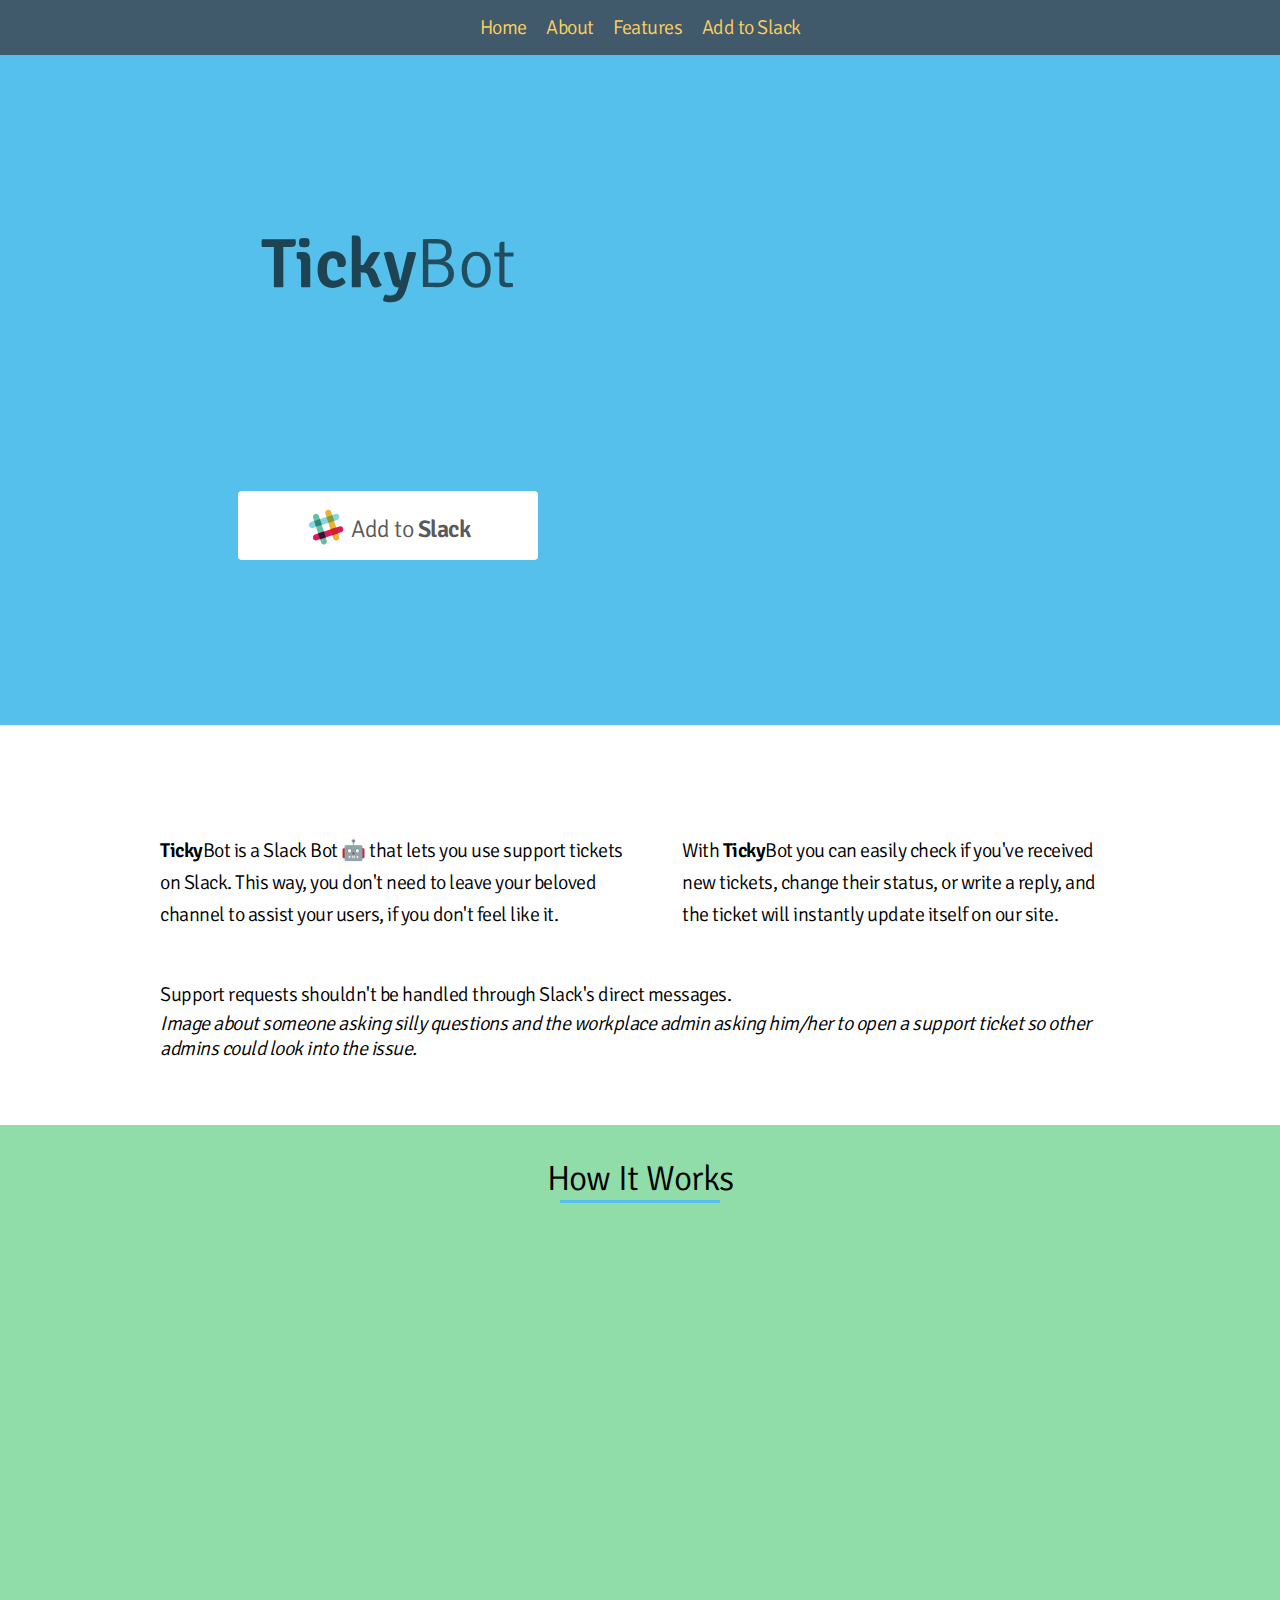
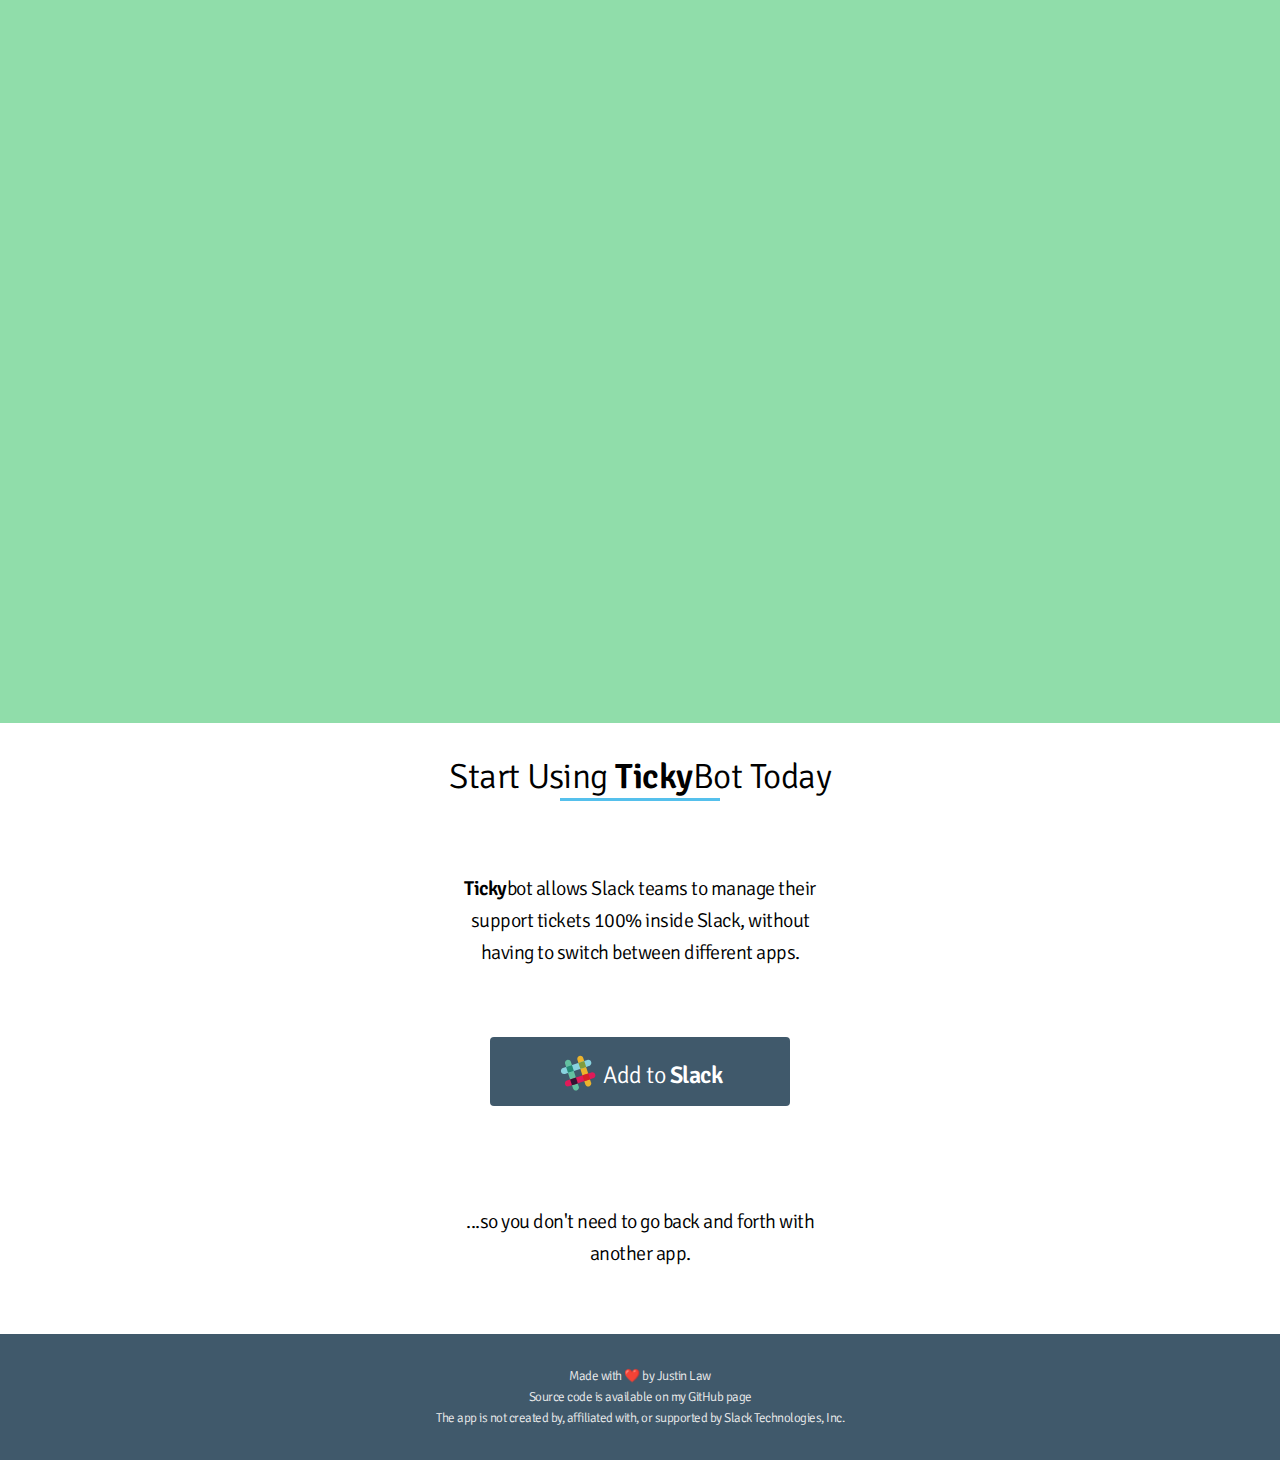
<file: index.html>
<html>

<head>
    <link rel="stylesheet" href="style.css">
    <link href="https://fonts.googleapis.com/css2?family=Signika:wght@300;400;600;700&display=swap" rel="stylesheet">
    <title>TickyBot Clone</title>
    <meta name="viewport" content="width=device-width, initial-scale=1"/>
</head>

<body>

    <nav class="navigation" id="top">
        <div class="container">
            <ul>
                <li><a href="#home">Home</a></li>
                <li><a href="#about">About</a></li>
                <li><a href="#features">Features</a></li>
                <li><a href="https://slack.com/">Add to Slack</a></li>
            </ul>
        </div>
    </nav>

    <header class="header" id="home">
        <div class="container">
            <div class="row">
                <div class="col-1-of-2">
                    <h1 class="heading--primary"><strong class="heading--strong">Ticky</strong>Bot</h1>
                    <p class="header--text margin-bottom-medium">Let your team manage their support tickets 100% inside
                        Slack</p>
                    <a href="https://slack.com/" class="btn btn--white" id="btn--white"><img
                            src="./tickybot-assets-master/images/slack.svg" alt="slack logo" class="img--slack"> Add to
                        <strong>Slack</strong></a>
                </div>
                <div class="col-2-of-2">
                    <svg version="1.1" xmlns="http://www.w3.org/2000/svg" xmlns:xlink="http://www.w3.org/1999/xlink"
                        x="0px" y="0px" viewBox="0 0 508 508" width="400px" height="400px" class="img--tickybot">
                        <circle style="fill:#FFD05B;" cx="254" cy="254" r="254" />
                        <path style="fill:#F9B54C;"
                            d="M90.8,448.8C134.8,486,191.6,508,254,508s118.8-22.4,163.2-59.2H90.8z" />
                        <g>
                            <polygon style="fill:#324A5E;" points="241.2,136.8 234,177.6 274,177.6 266.8,136.8" />
                            <polygon style="fill:#324A5E;" points="288,300.4 276,302 268,272 278,270.8" />
                            <polygon style="fill:#324A5E;" points="220,300.4 232,302 240,272 230,270.8" />
                            <rect x="275.6" y="422.4" style="fill:#324A5E;" width="25.6" height="18.4" />
                        </g>
                        <path style="fill:#FFFFFF;"
                            d="M310,447.2c-0.4-4.4-2.8-7.6-5.6-7.6h-32c-2.8,0-5.2,3.2-5.6,7.6H310z" />
                        <rect x="206.8" y="422.4" style="fill:#324A5E;" width="25.6" height="18.4" />
                        <g>
                            <path style="fill:#FFFFFF;"
                                d="M241.6,447.2c-0.4-4.4-2.8-7.6-5.6-7.6h-32c-2.8,0-5.2,3.2-5.6,7.6H241.6z" />
                            <path style="fill:#FFFFFF;" d="M197.6,395.2c0,39.2,19.6,36.4,28.4,36.4c8.8,0,16,2.8,16-36.4s-7.2-104.8-16-104.8
    C216.8,290.4,197.6,356.4,197.6,395.2z" />
                            <path style="fill:#FFFFFF;" d="M310.4,395.2c0,39.2-19.6,36.4-28.4,36.4s-16,2.8-16-36.4s7.2-104.8,16-104.8
    C291.2,290.4,310.4,356.4,310.4,395.2z" />
                        </g>
                        <g class="head img--tickyhead">
                            <path id="SVGCleanerId_0" style="fill:#FFFFFF;" d="M333.6,61.2c-10.8-0.8-21.2,2-29.6,7.2c-14,8.4-29.6,13.2-45.6,13.2h-8.8
      c-16,0-32-4.8-45.6-13.2c-8.4-5.2-18.8-8-29.6-7.2c-24.8,1.6-45.2,22-46.8,46.8c-2,29.2,21.2,54,50.4,54c9.6,0,18.8-2.8,26.4-7.6
      c14-8.8,30.4-13.2,46.8-13.2h6.4c16.4,0,32.8,4.4,46.8,13.2c7.6,4.8,16.8,7.6,26.4,7.6c29.2,0,52.4-24.4,50.4-54
      C378.8,82.8,358.4,62.8,333.6,61.2z" />
                            <path id="SVGCleanerId_0_1_" style="fill:#FFFFFF;" d="M333.6,61.2c-10.8-0.8-21.2,2-29.6,7.2c-14,8.4-29.6,13.2-45.6,13.2h-8.8
      c-16,0-32-4.8-45.6-13.2c-8.4-5.2-18.8-8-29.6-7.2c-24.8,1.6-45.2,22-46.8,46.8c-2,29.2,21.2,54,50.4,54c9.6,0,18.8-2.8,26.4-7.6
      c14-8.8,30.4-13.2,46.8-13.2h6.4c16.4,0,32.8,4.4,46.8,13.2c7.6,4.8,16.8,7.6,26.4,7.6c29.2,0,52.4-24.4,50.4-54
      C378.8,82.8,358.4,62.8,333.6,61.2z" />
                            <g>
                                <path style="fill:#84DBFF;"
                                    d="M330,151.2c-22,0-40-18-40-40s18-40,40-40s40,18,40,40S352,151.2,330,151.2z" />
                                <path style="fill:#84DBFF;"
                                    d="M178,151.2c-22,0-40-18-40-40s18-40,40-40s40,18,40,40C217.6,133.2,199.6,151.2,178,151.2z" />
                            </g>
                            <path style="fill:#54C0EB;" d="M330,134.8c-12.8,0-23.6-10.4-23.6-23.6s10.4-23.6,23.6-23.6c12.8,0,23.6,10.4,23.6,23.6
    S343.2,134.8,330,134.8z" />
                            <g>
                                <circle style="fill:#FFFFFF;" cx="321.6" cy="97.2" r="11.2" />
                                <circle style="fill:#FFFFFF;" cx="340.4" cy="128.4" r="6.4" />
                            </g>
                            <path style="fill:#54C0EB;" d="M178,134.8c-12.8,0-23.6-10.4-23.6-23.6s10.4-23.6,23.6-23.6c12.8,0,23.6,10.4,23.6,23.6
    S190.8,134.8,178,134.8z" />
                            <g>
                                <circle style="fill:#FFFFFF;" cx="169.2" cy="97.2" r="11.2" />
                                <circle style="fill:#FFFFFF;" cx="188" cy="128.4" r="6.4" />
                            </g>
                        </g>
                        <g>
                            <path style="fill:#324A5E;" d="M305.2,220.4c2.8,7.6,7.2,16.4,12.8,25.2c14.8,22.8,32.8,37.2,40,32.4s1.2-27.2-13.2-49.6
    c-5.6-8.8-12-16.4-17.6-22L305.2,220.4z" />
                            <path style="fill:#324A5E;" d="M364.8,312.4c0,0,6.8,17.6-5.2,43.6c-0.8,2-3.2,3.2-5.6,3.2l0,0c-3.6-0.4-5.6-4-4.8-7.2
    c1.6-4.8,3.2-12,3.2-18.4c0-6-7.6-8.8-11.6-4.4c-1.6,1.6-2.8,4-3.6,6.8c-0.8,2.8-4,4-6.4,3.2l0,0c-2.8-0.8-4.4-4-3.2-6.8
    C331.6,321.6,342.8,300.4,364.8,312.4z" />
                        </g>
                        <path style="fill:#FFFFFF;"
                            d="M376,321.6c0,9.6-2.4,16.4-6,20.4c-9.6-18.8-27.6-26.4-38-29.6c1.2-8.8,3.6-18,7.2-24.8 c-2-3.6-3.2-7.6-4-12.4c17.6-8.8,25.2-17.6,28.8-24c3.2,4.8,5.2,11.6,5.2,18.8c0,5.2-0.8,10-2.4,14C372.4,293.6,376,309.2,376,321.6 z" />
                        <g>
                            <path style="fill:#324A5E;" d="M202.8,220.4c-2.8,7.6-7.2,16.4-12.8,25.2c-14.8,22.8-32.8,37.2-40,32.4s-1.2-27.2,13.2-49.6
    c5.6-8.8,12-16.4,17.6-22L202.8,220.4z" />
                            <path style="fill:#324A5E;" d="M177.2,339.2c-2.8,0.8-5.6-0.4-6.4-3.2c-0.8-2.8-2.4-5.2-3.6-6.8c-4-4.8-11.2-2-11.6,4.4
    c0,6.4,1.6,13.6,3.2,18.4c0,0.4,1.6,6-4.8,7.2c-2.4,0.4-4.4-0.8-5.6-3.2c-3.6-7.6-5.6-14.8-6.4-20.4c8-10.8,18.8-17.2,27.6-20.8
    c5.6,5.2,9.2,12.4,11.2,17.6C180.8,332.8,182,337.6,177.2,339.2z" />
                        </g>
                        <g>
                            <path style="fill:#FFFFFF;" d="M132,321.6c0,9.6,2.4,16.4,6,20.4c9.6-18.8,27.6-26.4,38-29.6c-1.2-8.8-3.6-18-7.2-24.8
    c2-3.6,3.2-7.6,4-12.4c-17.6-8.8-25.2-17.6-28.8-24c-3.2,4.8-5.2,11.6-5.2,18.8c0,5.2,0.8,10,2.4,14
    C135.6,293.6,132,309.2,132,321.6z" />
                            <path style="fill:#FFFFFF;"
                                d="M314,188c-4.4,0-8.8,1.2-12.4,3.2c-4.4-10-13.2-16.8-24-16.8h-47.2c-10.8,0-19.6,7.2-24,16.8
    c-3.6-2-8-3.2-12.4-3.2c-14,0-25.6,11.6-25.6,25.6s11.6,25.6,25.6,25.6c5.2,0,9.6-1.6,13.6-4l2.8,20.4c2,14.8,13.2,25.6,26.4,25.6
    h34c13.2,0,24.4-10.8,26.4-25.6l2.8-20.4c4,2.4,8.8,4,13.6,4c14,0,25.6-11.6,25.6-25.6C339.6,199.2,328,188,314,188z" />
                        </g>
                    </svg>
                </div>
            </div>
    </header>

    <main class="content">
        <a class="btn--top" href="#top">
            <img src="./tickybot-assets-master/images/top.svg">
            <!-- <span>reader accessibility</span> -->
        </a>

        <section class="section--about" id="about">
            <div class="container">
                <h2 class="heading--secondary">What Is <strong>Ticky</strong>Bot</h2>
                <div class="row margin-bottom-medium">
                    <p class="about__text"><strong>Ticky</strong>Bot is a Slack Bot 🤖 that lets you use support tickets
                        on Slack. This
                        way, you don't
                        need to
                        leave your beloved channel to assist your users, if you don't feel like it.</p>
                    <p class="about__text">With <strong>Ticky</strong>Bot you can easily check if you've received new
                        tickets, change
                        their status, or
                        write a
                        reply, and the ticket will instantly update itself on our site.</p>
                </div>
                <p>Support requests shouldn't be handled through Slack's direct messages.</p>
                <em>Image about someone asking silly questions and the workplace admin asking him/her to open a
                    support
                    ticket so other admins could look into the issue.</em>
            </div>
        </section>

        <section class="section--features" id="features">
            <div class="container">
                <h2 class="heading--secondary">How It Works</h2>
                <div class="row--card">
                    <div class="card col-1-of-3">
                        <div class="card__top">
                            <img src="./tickybot-assets-master/images/workplace.svg" alt="workplace" class="card__img">
                        </div>
                        <div class="card__bottom">
                            <p class="card__text">You can add <strong>Ticky</strong>Bot to your Slack workplace by
                                scrolling down or
                                <a href="#section--action">clicking
                                    here</a></p>
                        </div>
                    </div>

                    <div class="card col-2-of-3">
                        <div class="card__top">
                            <img src="./tickybot-assets-master/images/bubble.svg" alt="chat bubble" class="card__img">
                        </div>
                        <div class="card__bottom">
                            <p class="card__text">Your users can open a ticket by typing <code>/ticket</code> and their
                                message into the chat
                                field</p>
                        </div>
                    </div>

                    <div class="card col-3-of-3">
                        <div class="card__top">
                            <img src="./tickybot-assets-master/images/tasks.svg" alt="tasklist" class="card__img">
                        </div>
                        <div class="card__bottom">
                            <p class="card__text">Once you or another admin solved their problems you can type
                                <code>/ticket close #id</code> to
                                close the ticket</p>
                        </div>
                    </div>
                </div>
            </div>
        </section>

        <section class="section--action" id="section--action">
            <div class="container">
                <h2 class="heading--secondary margin-bottom-small">Start Using <strong>Ticky</strong>Bot Today</h2>
                <p class="margin-bottom-medium"><strong>Ticky</strong>bot allows Slack teams to manage their support
                    tickets 100% inside
                    Slack, without having to
                    switch
                    between different apps.</p>
                <a href="https://slack.com/" class="btn btn--blue"><img src="./tickybot-assets-master/images/slack.svg"
                        alt="slack logo" class="img--slack"> Add to <strong>Slack</strong></a>
                <p class="margin-top-medium">...so you don't need to go back and forth with another app.</p>
            </div>
        </section>
    </main>
    
    <div class="btn--top">
        <a id="btn--link" href="#top"><img src="./tickybot-assets-master/images/top.svg" alt="return to top"></a>
    </div>

    <footer class="section--footer">
        <div class="container">
            <p>Made with ❤️ by Justin Law</p>
            <p>Source code is available on my GitHub page</p>
            <p>The app is not created by, affiliated with, or supported by Slack Technologies, Inc.</p>
        </div>
    </footer>


    <script src="app.js"></script>
</body>


</html>
</file>
<file: style.css>
*,
*::before,
*::after {
  margin: 0;
  padding: 0;
  box-sizing: inherit;
}
html {
  font-size: 62.5%;
  font-family: "Signika", "sans-serif";
  font-weight: 300;
}

@media (max-width: 1024px) {
  html {
    font-size: 56.25%;
  }
}

body {
  box-sizing: border-box;
  letter-spacing: -0.5px;
}

p {
  line-height: 1.6;
}

.container {
  width: 62.5%; /*assigns max-width of*/
  margin: 0 auto;
}

@media (max-width: 1400px) {
  .container {
    width: 75%;
  }
}

@media (max-width: 1024px) {
  .container {
    width: 90%;
  }
}

.navigation {
  background-color: #40596b;
}

.navigation ul {
  list-style: none;
  font-size: 2rem;
  text-align: center;
  padding: 1.5rem;
}

.navigation li {
  text-decoration: none;
  display: inline;
}

.navigation a:link,
.navigation a:visited {
  text-decoration: none;
  color: #ffd05b;
  padding: 0.8rem;
}

.header {
  background-color: #55c0ec;
  font-size: 2.5rem;
  padding: 16rem 8rem;
}

@media (max-width: 1024px) {
  .header {
    padding: 4rem 2rem;
  }
}

.heading--primary {
  font-size: 7rem;
  font-weight: 300;
  color: #224d5e;
  animation: fadeIn 0.5s;
}

.heading--secondary {
  font-size: 3.5rem;
  font-weight: 300;
  text-align: center;
  padding: 3.2rem 0;
}

.heading--secondary::after {
  display: block;
  content: "";
  background-color: #55c0ec;
  height: 3px;
  width: 160px;
  margin: 0 auto;
}

.heading--strong {
  color: #1e4352;
}

strong {
  font-weight: 600;
}

.header--text {
  color: white;
  margin: 1.6rem 0;

  opacity: 0;
  animation: fadeIn 0.5s;
  animation-delay: 0.5s;
  animation-fill-mode: forwards; /*keeps styling of animation at end*/
}

.row {
  display: flex;
  justify-content: space-between;
  width: 100%;
}

@media (max-width: 745px) {
  .row {
    flex-direction: column;
    align-items: center;
  }
}

.col-1-of-2 {
  width: 40%;
  text-align: center;
  align-self: center;
}

@media (max-width: 745px) {
  .col-1-of-2 {
    width: 33rem;
  }
}

.col-2-of-2 {
  width: 50%;
  text-align: center;
}

@media (max-width: 745px) {
  .col-2-of-2 {
    width: 33rem;
    margin-top: 3rem;
  }
}

.img--slack {
  height: 4rem;
  width: auto;
  margin-bottom: -1rem;
}

.img--tickybot {
  height: 35rem;
  width: auto;
  display: block;
  margin: 0 auto;

  opacity: 0;
  animation: fadeIn 0.5s;
  animation-delay: 1.5s;
  animation-fill-mode: forwards; /*keeps styling of animation at end*/
}

@media (max-width: 745px) {
  .img--tickybot {
    height: 33rem;
    width: 33rem;
  }
}

.img--tickyhead {
  animation: rotateHead 8s;
  animation-delay: 1.8s;
  animation-direction: alternate;
  animation-iteration-count: infinite;
}

.btn,
.btn:link,
.btn:visited {
  display: inline-block;
  width: 30rem;
  padding: 1.6rem 0;
  border-radius: 4px;
  text-decoration: none;
  transition: transform 1s cubic-bezier(0.77, 0.11, 0.8, 0.63);
  font-size: 2.4rem;
  /* cubic bezier */
}

.btn:hover {
  transform: scale(0.98);
}

.btn--white {
  background-color: white;
  color: #595959;
  opacity: 0;
}

.btn--white:hover {
  background-color: #eef9fd;
}

.btn--fade {
  animation: fadeIn 0.5s;
  animation-delay: 1s;
  animation-fill-mode: backwards;
  opacity: 1;
}

.btn img {
  transition: 0.3s;
  transform: rotate(0deg) scale(1);
}

.btn:hover img {
  transition: 0.3s;
  transform: rotate(18deg) scale(1.25);
}

.btn--blue {
  background-color: #40596b;
  color: white;
  margin: 2rem 0;
}

.btn--blue:hover {
  background-color: #4b4b4b;
}

.btn--top {
  background-color: #ffd05a;
  width: 4.55rem;
  height: 4.55rem;
  position: fixed;
  bottom: 1.6rem;
  right: 1.6rem;
  z-index: 9999;
  text-align: center;
  padding-top: 0.8rem;
  border-radius: 3px;

  opacity: 0;
  transform: translateY(-15%);
  transition: all 0.8s;
}

.btn--top img {
  width: 2.9rem;
  height: 2.9rem;
}

section {
  font-size: 2rem;
  padding-bottom: 6.4rem;
}

.section--about .heading--secondary {
  opacity: 0;
  animation: fadeIn 0.5s;
  animation-delay: 2s;
  animation-fill-mode: forwards; /*keeps styling of animation at end*/
}

.row .about__text:not(:last-child) {
  padding-right: 5rem;
}

@media (max-width: 745px) {
  .row .about__text:not(:last-child) {
    padding-bottom: 3rem;
  }
}

.section--features {
  background-color: #90ddaa;
}
.row--card {
  display: flex;
  flex-wrap: wrap;
  justify-content: space-between;
  width: 100%;
}

@media (max-width: 745px) {
  .row--card {
    flex-direction: column;
    align-items: center;
  }
}

.card {
  width: 32%;
  text-align: center;
  opacity: 0;
  transform: translateY(-10%);
  transition: 0.4s;
}

.active {
  opacity: 1;
  transform: translateY(0%);
}

.card__top {
  background-color: #40596b;
  border-radius: 3px;
}

.card__bottom {
  background-color: white;
  padding: 1.7rem;
  height: 14rem;
}

@media (max-width: 1024px) {
  .card__bottom {
    height: 10rem;
  }
}

.card__img {
  width: 22.4rem;
  height: 22.4rem;
  margin: 6.4rem 0;
}

.card__text {
  font-size: 2rem;
}
@media (max-width: 745px) {
  .card__text {
    font-size: 1.9rem;
  }
}
@media (max-width: 1400px) {
  .col-1-of-3 {
    width: 48%;
  }
}

@media (max-width: 1024px) {
  .col-1-of-3 {
    width: 47%;
  }
}

.col-2-of-3 {
  transition-delay: 0.4s;
}

@media (max-width: 1400px) {
  .col-2-of-3 {
    width: 48%;
  }
}

@media (max-width: 1024px) {
  .col-2-of-3 {
    width: 47%;
  }
}

@media (max-width: 745px) {
  .col-2-of-3 {
    margin-top: 4rem;
  }
}

.col-3-of-3 {
  transition-delay: 0.8s;
}

@media (max-width: 1400px) {
  .col-3-of-3 {
    width: 100%;
    margin-top: 4rem;
  }
}

@media (max-width: 1024px) {
  .col-3-of-3 {
    width: 100%;
    margin-top: 4rem;
  }
}

@media (max-width: 745px) {
  .card {
    width: 90%;
  }
}

code {
  background-color: #ededed;
  color: #dc143c;
}

.section--action {
  text-align: center;
}

.section--action .container {
  width: 30%;
}

@media (max-width: 1024px) {
  .section--action .container {
    width: 60%;
  }
}
.section--footer {
  text-align: center;
  font-size: 1.3rem;
  padding: 3.2rem;
  background-color: #40596b;
  color: #ededed;
  line-height: 2.4rem;
}

@media (max-width: 1024px) {
  .section--footer {
    font-size: 1.6rem;
  }
}
.margin-bottom-medium {
  margin-bottom: 4.8rem;
}

.margin-bottom-small {
  margin-bottom: 4rem;
}

.margin-top-medium {
  margin-top: 8rem;
}

@keyframes fadeIn {
  from {
    opacity: 0;
    transform: translateY(-10%);
  }
  to {
    opacity: 1;
    transform: translateY(0%);
  }
}

@keyframes rotateHead {
  0% {
    transform-origin: 250px 120px;
    transform: rotate(0deg);
  }
  10% {
    transform: scale(1.04);
  }
  25% {
    transform-origin: 250px 120px;
    transform: scale(1.04) rotate(12deg);
  }
  50% {
    transform-origin: 250px 120px;
    transform: scale(1.04) rotate(0deg);
  }
  75% {
    transform-origin: 250px 120px;
    transform: scale(1.04) rotate(-12deg);
  }
  90% {
    transform: scale(1.04);
  }
  100% {
    transform-origin: 250px 120px;
    transform: rotate(0deg);
  }
}
</file>
